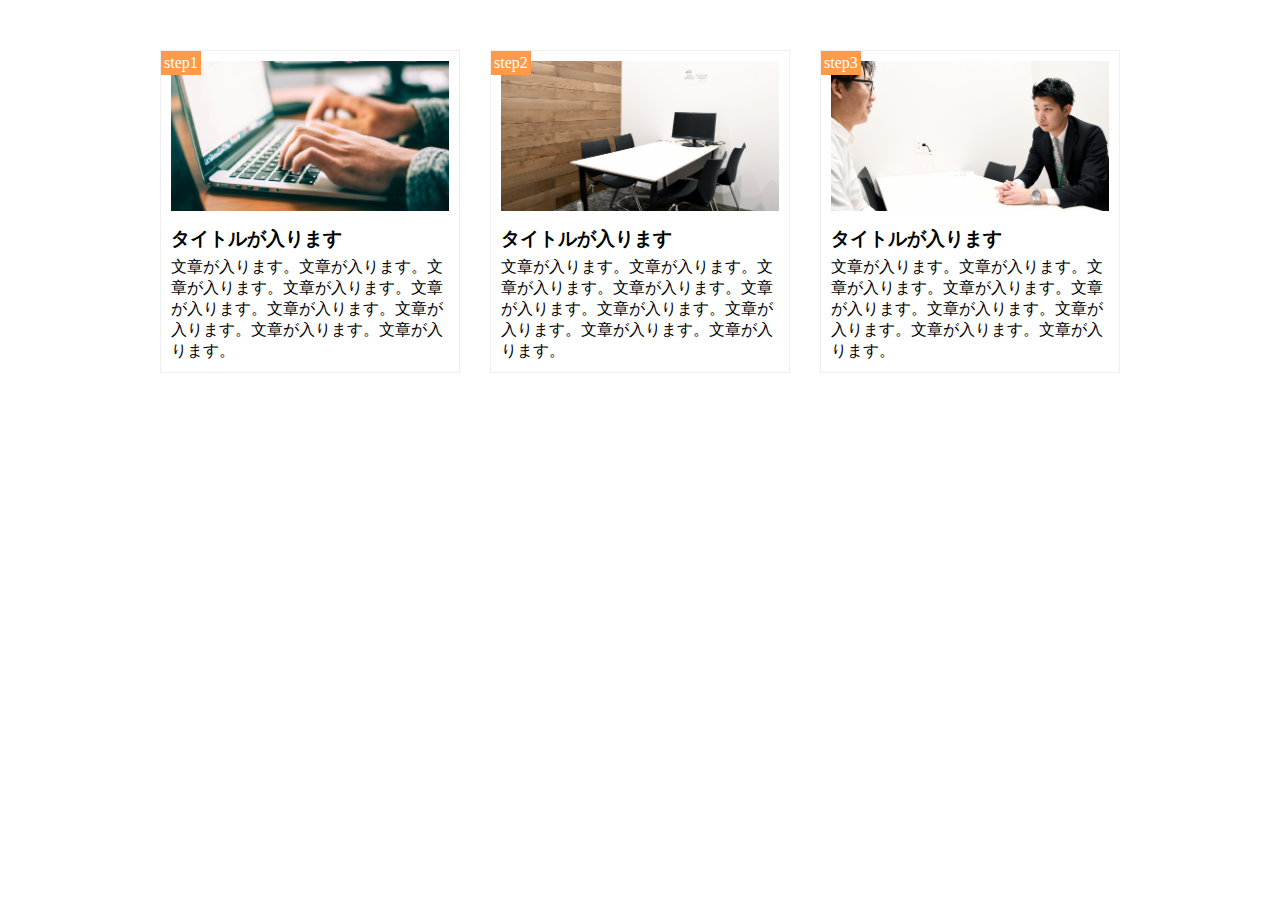
<file: chapter9_exercise.html>
<!-- <!DOCTYPE html>
<html lang="ja">
<head>
	<meta charset="UTF-8">
	<title>9章演習</title>
	<link rel="stylesheet" href="chapter9_exercise.css">
</head>
<body>
	<header></header>
	<main class="clearfix">
		<div class="box1">
			<span class= "step">step1</span>
		</div>
		<div class="box2">
			<span class= "step">step2</span>
		</div>
		<div class="box3">
			<span class= "step">step3</span>
		</div>

		<section class="box4">
			<h3 class="box-title">タイトルが入ります</h3>
			<p class="box4-text">文章が入ります。文章が入ります。文章が入ります。文章が入ります。文章が入ります。文章が入ります。文章が入ります。文章が入ります。文章が入ります。</p>
		</section>
		<section class="box5">
			<h3 class="box-title">タイトルが入ります</h3>
			<p class="box5-text">文章が入ります。文章が入ります。文章が入ります。文章が入ります。文章が入ります。文章が入ります。文章が入ります。文章が入ります。文章が入ります。</p>
		</section>
		<section class="box6">
			<h3 class="box-title">タイトルが入ります</h3>
			<p class="box6-text">文章が入ります。文章が入ります。文章が入ります。文章が入ります。文章が入ります。文章が入ります。文章が入ります。文章が入ります。文章が入ります。</p>
		</section>
	</main>
	<footer></footer>
</body>
</html> -->


<!DOCTYPE html>
<html lang="ja">
<head>
  <meta charset="utf8">
  <title>9章演習</title>
  <link rel="stylesheet" href="https://maxcdn.bootstrapcdn.com/font-awesome/4.7.0/css/font-awesome.min.css">
  <link rel="stylesheet" href="chapter9_exercise.css" >
</head>
<body>
  <main class="clearfix">
    <div class="step-box">
      <div class="step-img1"></div>
      <span class="step-num">step1</span>
      <h3 class="title">タイトルが入ります</h3>
      <p class="text">文章が入ります。文章が入ります。文章が入ります。文章が入ります。文章が入ります。文章が入ります。文章が入ります。文章が入ります。文章が入ります。</p>
    </div>

    <div class="step-box">
      <div class="step-img2"></div>
      <span class="step-num">step2</span>
      <h3 class="title">タイトルが入ります</h3>
      <p class="text">文章が入ります。文章が入ります。文章が入ります。文章が入ります。文章が入ります。文章が入ります。文章が入ります。文章が入ります。文章が入ります。</p>
    </div>

    <div class="step-box">
      <div class="step-img3"></div>
      <span class="step-num">step3</span>
      <h3 class="title">タイトルが入ります</h3>
      <p class="text">文章が入ります。文章が入ります。文章が入ります。文章が入ります。文章が入ります。文章が入ります。文章が入ります。文章が入ります。文章が入ります。</p>
    </div>
  </main>
</body>
</html>
</file>
<file: chapter9_exercise.css>
/** {
	margin: 0;
	padding: 0;
	box-sizing: border-box;
}

.clearfix::after {
	content:"";
	display: block;
	clear: both;
}


header {
	width: 100%;
	height: 50px;
	background-color: #ff9a4b;
}

main {
	width: 960px;
	margin: 50px auto;
}

.box1 {
	width: 300px;
	height: 160px;
	background-color: #eeeeee;
	float: left;
	margin-right: 30px;
	background-image: url(img/flow01.png);
	background-size: 280px 150px;
	background-repeat: no-repeat;
	background-position: 10px 10px;
}

.box2 {
	width: 300px;
	height: 160px;
	background-color: #eeeeee;
	float: left;
	margin-right: 30px;
	background-image: url(img/flow02.png);
	background-size: 280px 150px;
	background-repeat: no-repeat;
	background-position: 10px 10px;
}

.box3 {
	width: 300px;
	height: 160px;
	background-color: #eeeeee;
	float: left;
	background-image: url(img/flow03.png);
	background-size: 280px 150px;
	background-repeat: no-repeat;
	background-position: 10px 10px;
}

.box4, .box5 {
	width: 300px;
	height: 140px;
	background-color: #eeeeee;
	float: left;
	margin-right: 30px;
}

.box6 {
	width: 300px;
	height: 140px;
	background-color: #eeeeee;
	float: left;
}

.step {
	color: #fff;
	background-color: #ff9a4b;
}

.box-title {
	padding: 15px 0 5px 0;
}

footer {
	width: 100%;
	height: 50px;
	background-color: #aaaaaa;
}*/


/*ヘッダーフッター部分はどうなる？*/

* {
  margin: 0;
  padding: 0;
  box-sizing: border-box;
}

.clearfix::after {
  content: "";
  display: block;
  clear: both;
}

main{
  width: 960px;
  margin: 50px auto;
}

.step-box{
  float: left;
  width: 300px;
  margin-right: 30px;
  padding: 10px;
  position: relative;
  border: 1px solid #eee;
}

.step-box:last-child{
  margin-right: 0;
}

.step-img1{
  height: 150px;
  background-image: url(img/flow01.png);
  background-size: cover;
  background-position: bottom;
}

.step-img2{
  height: 150px;
  background-image: url(img/flow02.png);
  background-size: cover;
  background-position: bottom;
}

.step-img3{
  height: 150px;
  background-image: url(img/flow03.png);
  background-size: cover;
  background-position: bottom;
}

.step-num{
  position: absolute;
  top: 0;
  left: 0;
  background-color: #FF9A4B;
  color: #fff;
  padding: 3px;
}

.title{
  margin: 15px 0 5px;
}
</file>
